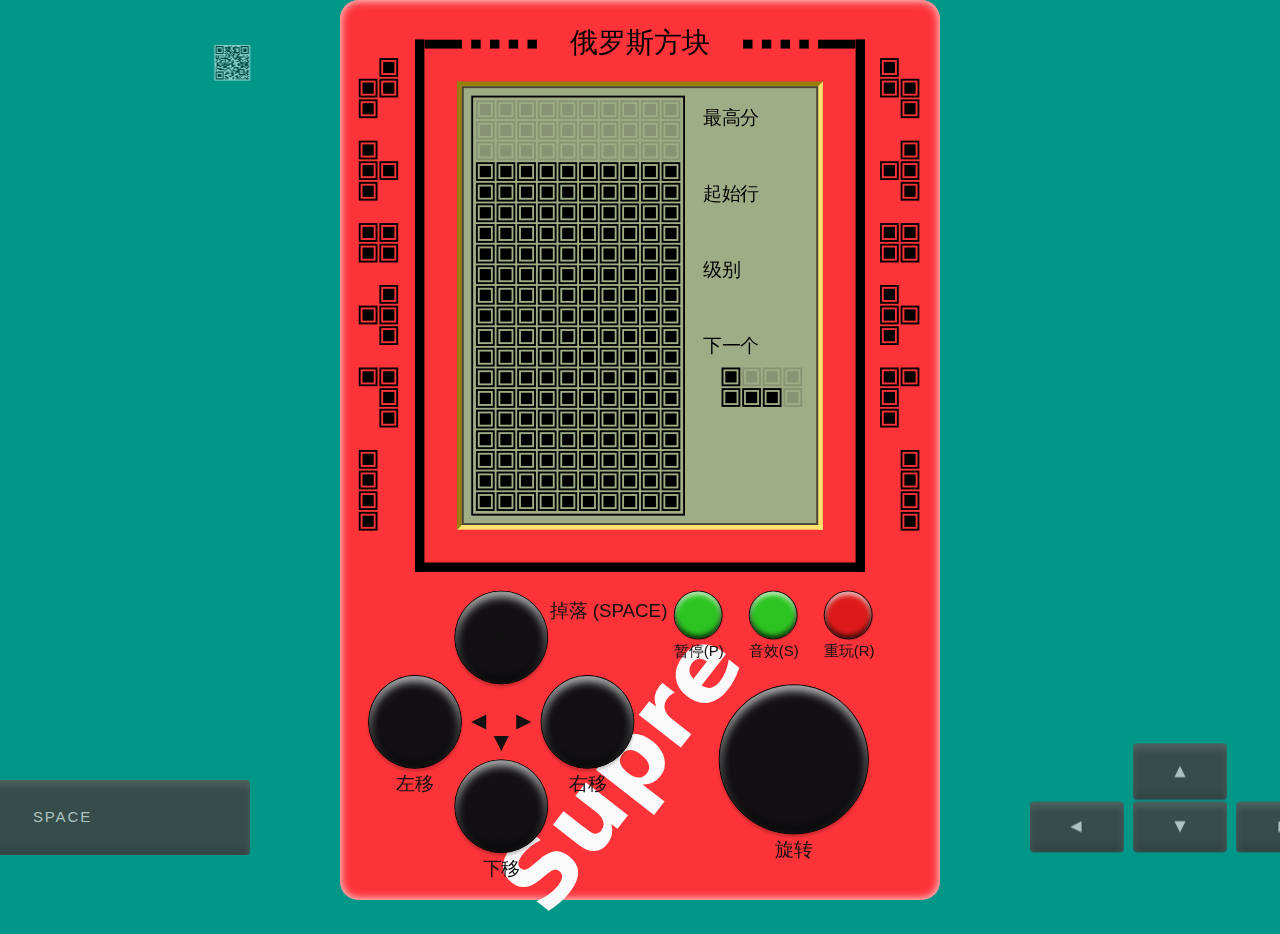
<file: tetris/index.html>
<!DOCTYPE html>
<html lang="en">
<head>
    <meta name="renderer" content="webkit">
    <meta name="description" content="使用React、Redux、Immutable制作的俄罗斯方块" />
    <meta name="keywords" content="俄罗斯方块,Tetris,React,Redux,Immuatble,JavaScript">
    <meta name="format-detection" content="telephone=no"/>
    <script>;(function(){var w=parseInt(window.screen.width),s=w/640,u=navigator.userAgent.toLowerCase(),m='<meta name="viewport" content="width=640,';if(/android (\d+\.\d+)/.test(u)){if(parseFloat(RegExp.$1)>2.3)m+='minimum-scale='+s+',maximum-scale='+s+',';}else{m+='user-scalable=no,';}m+='target-densitydpi=device-dpi">';document.write(m);}());</script>
    <meta charset="UTF-8">
    <title>俄罗斯方块</title>
    <link href="./loader.css" rel="stylesheet" />
<link href="css-1.0.1.css" rel="stylesheet"></head>
<body>
<div id="root">
    <div class="load">
        <div class="loader">加载中...</div>
    </div>
</div>
<script type="text/javascript" src="app-1.0.1.js"></script></body>
</html>
</file>
<file: tetris/loader.css>
body{
    background: #009688;
    padding: 0;
    margin: 0;
}
.load{
    width:240px;
    height:240px;
    position:absolute;
    top:50%;
    left:50%;
    margin:-120px 0 0 -120px;
    color:#efcc19;
    -webkit-animation:fadeIn 2s infinite ease-in-out;
    animation:fadeIn 2s infinite ease-in-out;
    -webkit-animation-delay:2s;
    animation-delay:2s;
    opacity:0;
}
.load .loader,.load .loader:before,.load .loader:after{
    background:#efcc19;
    -webkit-animation:load 1s infinite ease-in-out;
    animation:load 1s infinite ease-in-out;
    width:1em;
    height:4em
}
.load .loader:before,.load .loader:after{
    position:absolute;
    top:0;
    content:''
}
.load .loader:before{
    left:-1.5em;
    -webkit-animation-delay:-0.32s;
    animation-delay:-0.32s
}
.load .loader{
    text-indent:-9999em;
    margin:8em auto;
    position:relative;
    font-size:11px;
    -webkit-animation-delay:-0.16s;
    animation-delay:-0.16s
}
.load .loader:after{
    left:1.5em
}
@-webkit-keyframes load{
    0%,80%,100%{
        box-shadow:0 0 #efcc19;
        height:4em
    }
    40%{
        box-shadow:0 -2em #efcc19;height:5em
    }
}

@keyframes load{
    0%,80%,100%{
        box-shadow:0 0 #efcc19;
        height:4em
    }
    40%{
        box-shadow:0 -2em #efcc19;
        height:5em
    }
}

@-webkit-keyframes fadeIn{
    0%{
        opacity:0;
    }
    100%{
        opacity:1;
    }
}
@keyframes fadeIn{
    0%{
        opacity:0;
    }
    100%{
        opacity:1;
    }
}
</file>
<file: tetris/css-1.0.1.css>
body{background:#009688;padding:0;margin:0;font:20px/1 HanHei SC,PingHei,PingFang SC,STHeitiSC-Light,Helvetica Neue,Helvetica,Arial,sans-serif;overflow:hidden;cursor:default;text-rendering:optimizeLegibility;-webkit-font-smoothing:antialiased;-moz-osx-font-smoothing:grayscale;-moz-font-feature-settings:"liga","kern";direction:ltr;text-align:left}.r{float:right}.l{float:left}.clear{clear:both}.bg{background:url("//img.alicdn.com/tps/TB1qq7kNXXXXXacXFXXXXXXXXXX-400-186.png") no-repeat;overflow:hidden}*{box-sizing:border-box;margin:0;padding:0;-moz-user-select:none;-webkit-user-select:none;-ms-user-select:none;user-select:none}._3Lk6{width:640px;padding-top:42px;box-shadow:inset 0 0 10px #fff;border-radius:20px;position:absolute;top:50%;left:50%;margin:-480px 0 0 -320px;background:#fc343a}._3Lk6 b{display:block;width:20px;height:20px;padding:2px;border:2px solid #879372;margin:0 2px 2px 0;float:left}._3Lk6 b:after{content:"";display:block;width:12px;height:12px;background:#879372;overflow:hidden}._3Lk6 b.c{border-color:#000}._3Lk6 b.c:after{background:#000}._3Lk6 b.d{border-color:#560000}._3Lk6 b.d:after{background:#560000}._1fjB{width:480px;padding:45px 0 35px;border:solid #000;border-width:0 10px 10px;margin:0 auto;position:relative}._1fjB._3YUe{transform:translateY(5px)}._2iZA{width:390px;height:478px;border:5px solid;border-color:#987f0f #fae36c #fae36c #987f0f;margin:0 auto;position:relative}._2iZA ._2lJh{width:380px;height:468px;margin:0 auto;background:#9ead86;padding:8px;border:2px solid #494536}._1deS{width:108px;position:absolute;top:0;right:15px}._1deS p{line-height:47px;height:57px;padding:10px 0 0;white-space:nowrap;clear:both}._1deS ._8hag{position:absolute;width:114px;top:426px;left:0}._6pVK{border:2px solid #000;padding:3px 1px 1px 3px;width:228px}._6pVK p{width:220px;height:22px}._2OLA h1{text-align:center;font-weight:400;top:-12px;margin:0;padding:0;font-size:30px}._2OLA .DOXx,._2OLA h1{position:absolute;width:100%;left:0}._2OLA .DOXx{height:10px;top:0;overflow:hidden}._2OLA .DOXx span{display:block;width:10px;height:10px;overflow:hidden;background:#000}._2OLA .DOXx span._1xND{margin-right:10px}._2OLA .DOXx span._1cYd{margin-left:10px}._2OLA .nVeA{position:absolute;right:-70px;top:20px;width:44px}._2OLA .nVeA em{display:block;width:22px;height:22px;overflow:hidden;float:left}._2OLA .nVeA p{height:22px;clear:both}._2OLA .nVeA._395z{right:auto;left:-70px}.iHKP{height:24px;font-size:14px;float:right}.iHKP span{float:left;width:14px;height:24px}.iHKP ._2hru{background-position:-75px -25px}.iHKP ._2B-l{background-position:-89px -25px}.iHKP .ShGQ{background-position:-103px -25px}.iHKP ._2V1K{background-position:-117px -25px}.iHKP ._3bYF{background-position:-131px -25px}.iHKP ._1Z7B{background-position:-145px -25px}.iHKP ._1-BZ{background-position:-159px -25px}.iHKP ._3_id{background-position:-173px -25px}.iHKP ._3_Z_{background-position:-187px -25px}.iHKP .bNJM{background-position:-201px -25px}.iHKP ._2kln{background-position:-215px -25px}.iHKP .hOfM{background-position:-243px -25px}.iHKP ._2tuY{background-position:-229px -25px}._3Wmt div{height:22px;width:88px;float:right}.EHci{width:25px;height:21px;background-position:-175px -75px;position:absolute;top:2px;left:-12px}.EHci.TTF4{background-position:-150px -75px}._37mu{width:20px;height:18px;background-position:-100px -75px;position:absolute;top:3px;left:18px}._37mu._1vhq{background-position:-75px -75px}._20Jp{width:224px;height:200px;left:12px;text-align:center;overflow:hidden}._20Jp,._20Jp p{position:absolute;top:100px}._20Jp p{width:100%;line-height:1.4;left:0;font-family:initial;letter-spacing:6px;text-shadow:1px 1px 1px hsla(0,0%,100%,.35)}._20Jp .AFTs{width:80px;height:86px;margin:0 auto}._20Jp .AFTs,._20Jp .AFTs._3j_b,._20Jp .AFTs._26pe{background-position:0 -100px}._20Jp .AFTs._1Fxd,._20Jp .AFTs._7ELJ{background-position:-100px -100px}._20Jp .AFTs._1JBw,._20Jp .AFTs._9lMe{background-position:-200px -100px}._20Jp .AFTs._2aGx,._20Jp .AFTs._3aQ-{background-position:-300px -100px}._20Jp .AFTs._1JBw,._20Jp .AFTs._2aGx,._20Jp .AFTs._7ELJ,._20Jp .AFTs._26pe{transform:scaleX(-1);-webkit-transform:scaleX(-1);-ms-transform:scaleX(-1);-moz-transform:scaleX(-1);-o-transform:scaleX(-1)}.J9SA{width:580px;height:330px;margin:20px auto 0;position:relative}._3pJb{font-size:104px;color:#fafafa;font-weight:700;font-family:system-ui;transform:rotate(-52deg);position:absolute;right:24%;bottom:26%;z-index:-1}._1pg0{text-align:center;color:#111;position:absolute;white-space:nowrap;line-height:1.6}._1pg0.oW6K{font-size:16px}._1pg0 span._1zCL{position:absolute;top:5px;left:102px}._1pg0 i{display:block;position:relative;border:1px solid #000;border-radius:50%;box-shadow:0 3px 3px rgba(0,0,0,.2)}._1pg0 i:after,._1pg0 i:before{content:"";display:block;width:100%;height:100%;position:absolute;top:0;left:0;border-radius:50%;box-shadow:inset 0 5px 10px hsla(0,0%,100%,.8)}._1pg0 i:after{box-shadow:inset 0 -5px 10px rgba(0,0,0,.8)}._1pg0 i._23aw:before{box-shadow:inset 0 -3px 6px hsla(0,0%,100%,.6)}._1pg0 i._23aw:after{box-shadow:inset 0 5px 5px rgba(0,0,0,.6)}._1pg0._23pZ i{background:#5a65f1;background:-moz-linear-gradient(top,#6e77ef,#6e77ef)}._1pg0.RBZg i{background:#2dc421;background:-moz-linear-gradient(top,#4bc441,#4bc441)}._1pg0._3kg_ i{background:#dd1a1a;background:-moz-linear-gradient(top,#dc3333,#dc3333)}._1pg0._3eoA i{background:#121013;background:-moz-linear-gradient(top,#010101,#010101)}._1pg0.p4fG i{width:160px;height:160px}._1pg0._2TvZ i{width:100px;height:100px}._1pg0.oW6K i{width:52px;height:52px;box-shadow:1px 1px 1px rgba(0,0,0,.2)}._1pg0.oW6K i:after,._1pg0.oW6K i:before{box-shadow:inset 0 3px 6px hsla(0,0%,100%,.8)}._1pg0.oW6K i:after{box-shadow:inset 0 -3px 6px rgba(0,0,0,.8)}._1pg0.oW6K i._23aw:before{box-shadow:inset 0 -1px 2px hsla(0,0%,100%,.6)}._1pg0.oW6K i._23aw:after{box-shadow:inset 0 3px 3px rgba(0,0,0,.7)}._1pg0._2TvZ em{display:block;width:0;height:0;border:8px solid;border-color:transparent transparent #111;position:absolute;top:50%;left:50%;margin:-12px 0 0 -8px}._2iIk{position:absolute;left:115%;right:115%;text-align:center;line-height:1;white-space:nowrap}._2iIk._15Dj{right:auto;bottom:5%}._2iIk._I0Q{left:auto;bottom:5%}._2iIk p{text-align:left;margin-bottom:350px;opacity:.5}._2iIk p iframe{margin-top:20px}._2iIk a{color:#005850;font-size:30px;position:relative;z-index:1;cursor:alias;text-decoration:none}._2iIk._111n{left:auto;top:5%;width:250px;height:250px;opacity:.5;text-align:right;cursor:none}._2iIk._111n:hover img{width:100%;height:100%}._2iIk._111n img{width:38px;height:38px}._2iIk>div{width:100px;height:54px;background:#364d4b;display:inline-block;border-radius:4px;position:relative;color:#acc3c1;font-size:16px}._2iIk>div em{display:block;width:0;height:0;border:6px solid;border-color:transparent transparent #acc3c1;position:absolute;top:50%;left:50%;margin:-9px 0 0 -6px}._2iIk>div:after,._2iIk>div:before{content:"";display:block;width:100%;height:100%;position:absolute;top:0;left:0;border-radius:4px;box-shadow:inset 0 5px 10px hsla(0,0%,100%,.15)}._2iIk>div:before{box-shadow:inset 0 -5px 10px rgba(0,0,0,.15)}._2iIk ._2fH-{height:60px;display:block;margin:0 auto 2px}._2iIk ._1Pbk{margin:0 10px}._2iIk ._3qj_{left:auto;bottom:5%;height:80px;width:400px;line-height:80px;letter-spacing:2px}
/*# sourceMappingURL=css-1.0.1.css.map*/
</file>
